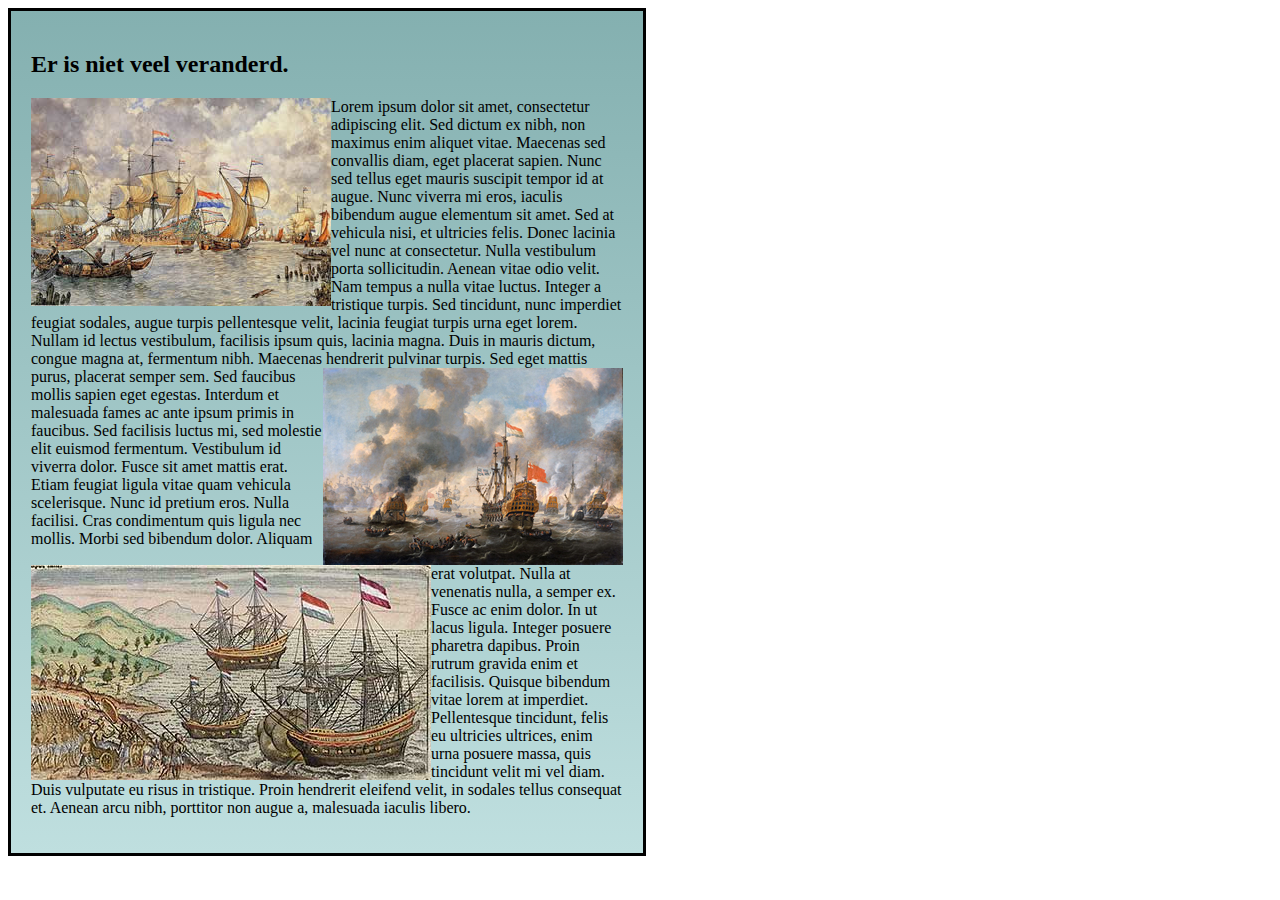
<file: Krantenartikel/index.html>
<!DOCTYPE html>
<html lang="en">
<head>
    <meta charset="UTF-8">
    <meta name="viewport" content="width=device-width, initial-scale=1.0">
    <title>Krantenartikel</title>
    <link rel="stylesheet" href="css/style.css">
</head>
<body>
    <div class="container">
        
        <div class="imgcontainer">
            <h2>Er is niet veel veranderd.</h2>
            <img class="float-left" src="images/vloot1.jpg" alt="vloot1">
            <div class="padding">
            </div>
                <p> Lorem ipsum dolor sit amet, consectetur adipiscing elit. Sed dictum ex nibh, non maximus enim aliquet vitae. Maecenas sed convallis diam, eget placerat sapien. Nunc sed tellus eget mauris suscipit tempor id at augue. Nunc viverra mi eros, iaculis bibendum augue elementum sit amet. Sed at vehicula nisi, et ultricies felis. Donec lacinia vel nunc at consectetur. Nulla vestibulum porta sollicitudin. Aenean vitae odio velit. Nam tempus a nulla vitae luctus. Integer a tristique turpis. Sed tincidunt, nunc imperdiet feugiat sodales, augue turpis pellentesque velit, lacinia feugiat turpis urna eget lorem. Nullam id lectus vestibulum, facilisis ipsum quis, lacinia magna. Duis in mauris dictum, congue magna at, fermentum nibh. Maecenas hendrerit pulvinar turpis. Sed eget mattis purus, placerat semper sem.
                <img class="float-right" src="images/vloot2.jpg" alt="vloot2">
                Sed faucibus mollis sapien eget egestas. Interdum et malesuada fames ac ante ipsum primis in faucibus. Sed facilisis luctus mi, sed molestie elit euismod fermentum. Vestibulum id viverra dolor. Fusce sit amet mattis erat. Etiam feugiat ligula vitae quam vehicula scelerisque. Nunc id pretium eros. Nulla facilisi. Cras condimentum quis ligula nec mollis.
                <img class="float-left" src="images/vloot3.jpg" alt="vloot3">
                Morbi sed bibendum dolor. Aliquam erat volutpat. Nulla at venenatis nulla, a semper ex. Fusce ac enim dolor. In ut lacus ligula. Integer posuere pharetra dapibus. Proin rutrum gravida enim et facilisis. Quisque bibendum vitae lorem at imperdiet. Pellentesque tincidunt, felis eu ultricies ultrices, enim urna posuere massa, quis tincidunt velit mi vel diam. Duis vulputate eu risus in tristique. Proin hendrerit eleifend velit, in sodales tellus consequat et. Aenean arcu nibh, porttitor non augue a, malesuada iaculis libero. </p>
        </div>
    </div>
</body>
</html>
</file>
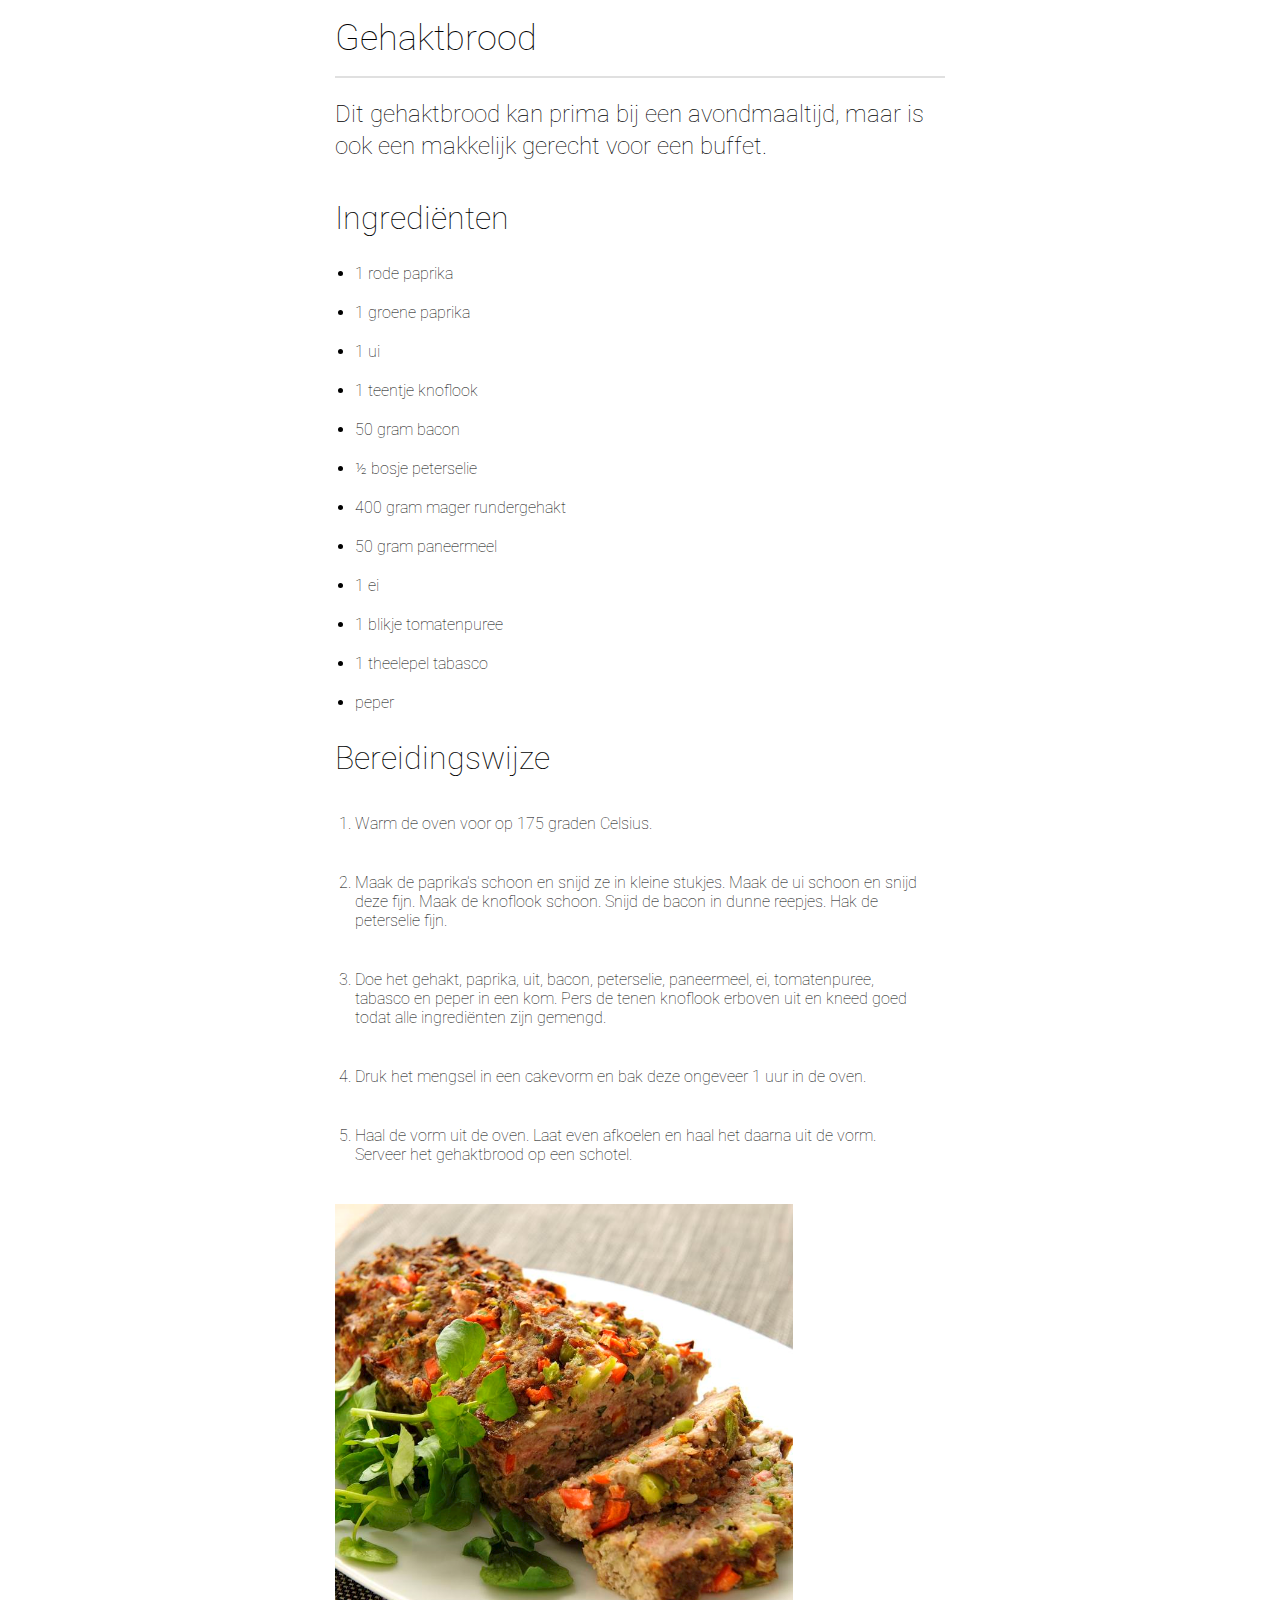
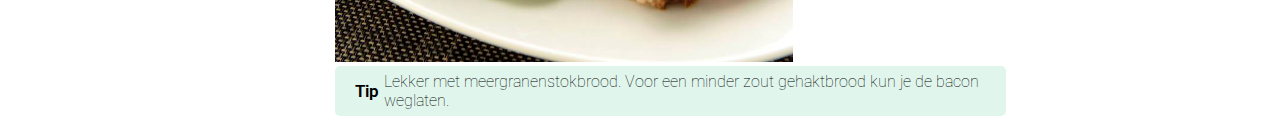
<file: Recepten/index.html>
<!DOCTYPE html>
<html lang="en">
<head>
    <meta charset="UTF-8">
    <meta name="viewport" content="width=device-width, initial-scale=1.0">
    <title>Receptenpagina</title>
    <link rel="stylesheet" href="styles/style.css">
</head>
<body>
<div class="thincontainer">
    <h1>Gehaktbrood</h1>
    <div class="seperator"></div>
    <p class="intro">Dit gehaktbrood kan prima bij een avondmaaltijd, maar is ook een makkelijk gerecht voor een buffet.</p>
    <div class="space"></div>
    <h2>Ingrediënten</h2>
    <div class="container">
        <ul>
            <li>1 rode paprika</li>
            <li>1 groene paprika</li>
            <li>1 ui</li>
            <li>1 teentje knoflook</li>
            <li>50 gram bacon</li>
            <li>½ bosje peterselie</li>
            <li>400 gram mager rundergehakt</li>
            <li>50 gram paneermeel</li>
            <li>1 ei</li>
            <li>1 blikje tomatenpuree</li>
            <li>1 theelepel tabasco</li>
            <li>peper</li>
        </ul>
    </div>
    <h2>Bereidingswijze</h2>
    <div class="container">
        <ol>
            <li>Warm de oven voor op 175 graden Celsius.</li>
            <li>Maak de paprika's schoon en snijd ze in kleine stukjes. Maak de ui schoon en snijd deze fijn. Maak de knoflook schoon. Snijd de bacon in dunne reepjes. Hak de peterselie fijn.</li>
            <li>Doe het gehakt, paprika, uit, bacon, peterselie, paneermeel, ei, tomatenpuree, tabasco en peper in een kom. Pers de tenen knoflook erboven uit en kneed goed todat alle ingrediënten zijn gemengd.</li>
            <li>Druk het mengsel in een cakevorm en bak deze ongeveer 1 uur in de oven.</li>
            <li>Haal de vorm uit de oven. Laat even afkoelen en haal het daarna uit de vorm. Serveer het gehaktbrood op een schotel.</li>
        </ol>
    </div>

    <img src="Photos/gehaktbrood.jpg" alt="gehaktbroodfoto">
    <div class="greenrec">
        <h5 id="tip">Tip</h5><p>Lekker met meergranenstokbrood. Voor een minder zout gehaktbrood kun je de bacon weglaten.</p>
    </div>
</div>
</body>
</html>
</file>
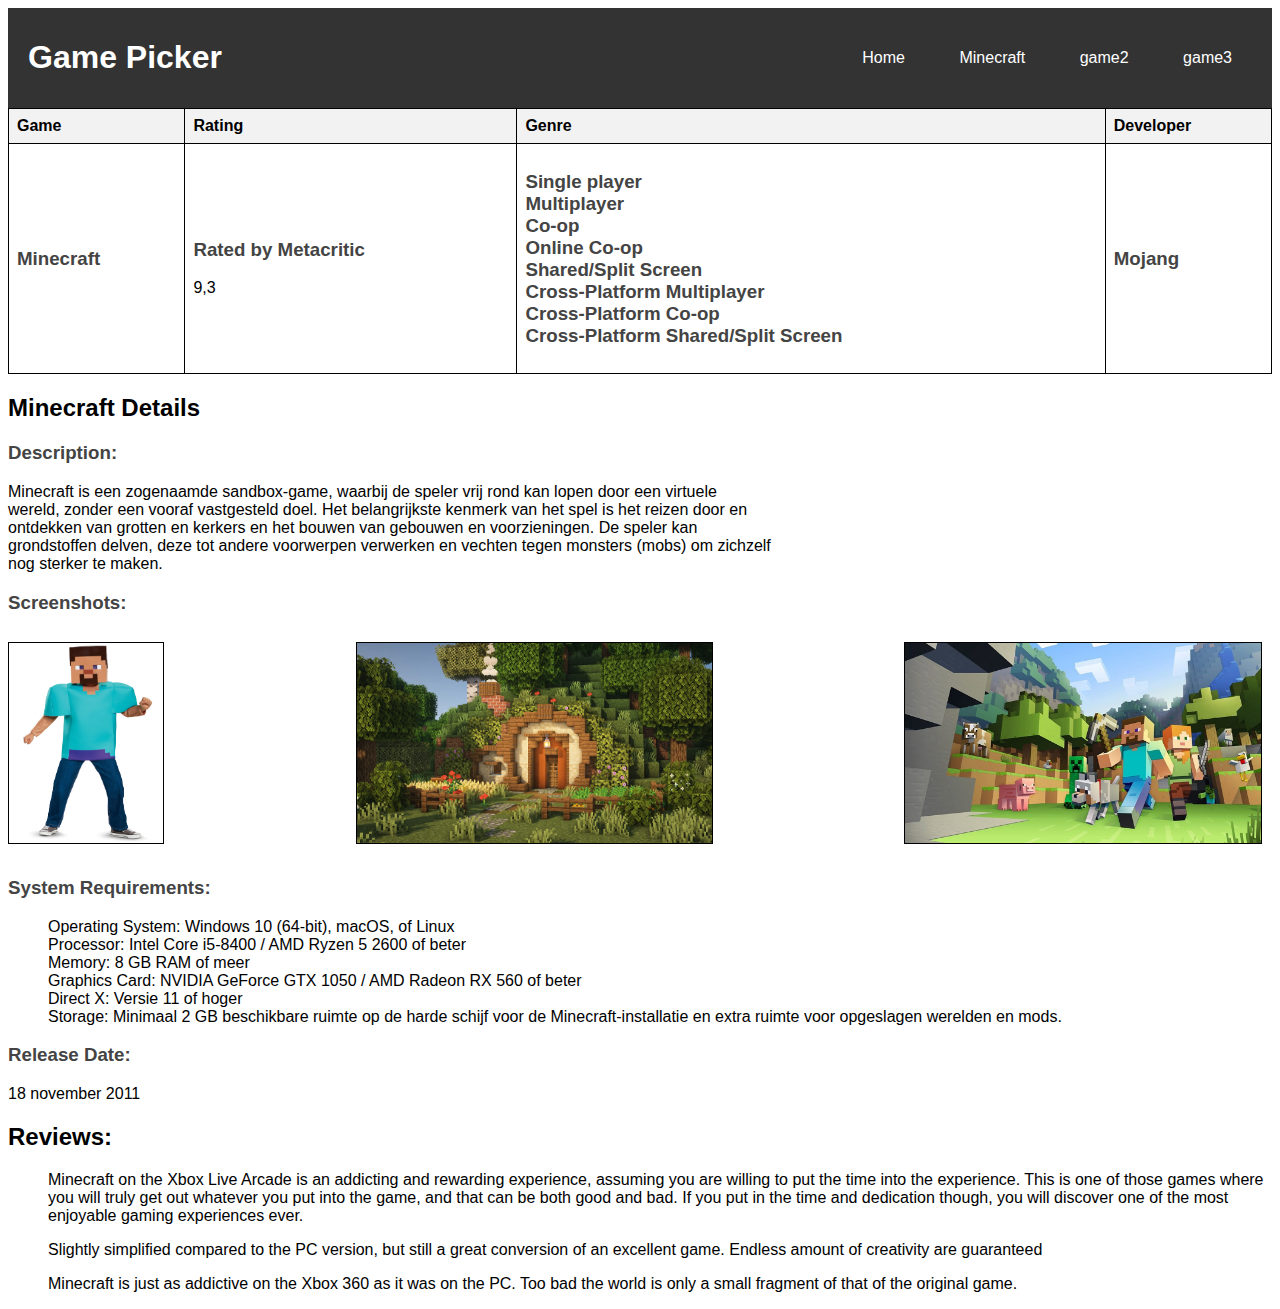
<file: Gamecatalogus/game1.html>
<!DOCTYPE html>
<html>
<head>
    <link rel="stylesheet" href="styles.css">
</head>
<body>
    <header>
        <div class="container">
            <h1>Game Picker</h1>
            <nav>
                <a href="index.html">Home</a>
                <a href="game1.html">Minecraft</a>
                <a href="game2.html">game2</a>
                <a href="game3.html">game3</a>
            </nav>
        </div>
    </header>
    
    <table>
        <tr>
            <th>Game</th>
            <th>Rating</th>
            <th>Genre</th>
            <th>Developer</th>
        </tr>
        <tr>
            <td>
                <h3>Minecraft</h3>
                 
            </td>
            <td>
                <h3>Rated by Metacritic</h3>
                9,3
            </td>
            <td>
                <h3>
                    Single player<br> Multiplayer<br> Co-op <br> Online Co-op <br> Shared/Split Screen <br> Cross-Platform Multiplayer <br> Cross-Platform Co-op <br> Cross-Platform Shared/Split Screen
                </h3>
            </td>
            <td>
               <h3>
                     Mojang
               </h3>
               
        </tr>
    </table>
    <h2>Minecraft Details</h2>
    <h3>Description:</h3>
<div class="description">
    <p>Minecraft is een zogenaamde sandbox-game, waarbij de speler vrij rond kan lopen door een virtuele wereld, zonder een vooraf vastgesteld doel. Het belangrijkste kenmerk van het spel is het reizen door en ontdekken van grotten en kerkers en het bouwen van gebouwen en voorzieningen. De speler kan grondstoffen delven, deze tot andere voorwerpen verwerken en vechten tegen monsters (mobs) om zichzelf nog sterker te maken. </p>
</div>
<h3>Screenshots:</h3>
<ul class="screenshot-list">
    <li>
        
            <img src="images/klassiek-minecraft-steve-kostuum-voor-kinderen.webp" class="screenshot" />
       
    </li>
    <li>
       
            <img src="images/minecraft-mooi-huisje.jpg" class="screenshot" />
        
    </li>
    <li>
        
            <img src="images/QdBG9qzF8xFUojHC4BFT2V-1200-80.jpg" class="screenshot" />
        
    </li>
</ul>

    <h3>System Requirements:</h3>
    <ul>
        <li>Operating System: Windows 10 (64-bit), macOS, of Linux</li>
        <li>Processor: Intel Core i5-8400 / AMD Ryzen 5 2600 of beter</li>
        <li>Memory: 8 GB RAM of meer</li>
        <li>Graphics Card: NVIDIA GeForce GTX 1050 / AMD Radeon RX 560 of beter</li>
        <li>Direct X: Versie 11 of hoger</li>
        <li>Storage: Minimaal 2 GB beschikbare ruimte op de harde schijf voor de Minecraft-installatie en extra ruimte voor opgeslagen werelden en mods.</li>

    </ul>
    <h3>Release Date:</h3>
    <p>18 november 2011</p>
    <h2>Reviews:</h2>
    <ul>
        <li>
            <p>
                Minecraft on the Xbox Live Arcade is an addicting and rewarding experience, assuming you are willing to put the time into the experience. This is one of those games where you will truly get out whatever you put into the game, and that can be both good and bad. If you put in the time and dedication though, you will discover one of the most enjoyable gaming experiences ever.
            </p>
        </li>
        <li>
            <p>
                Slightly simplified compared to the PC version, but still a great conversion of an excellent game. Endless amount of creativity are guaranteed
            </p>
        </li>
        <li>
            <p>
                Minecraft is just as addictive on the Xbox 360 as it was on the PC. Too bad the world is only a small fragment of that of the original game.
            </p>
        </li>
    </ul>
</body>
</html>
</file>
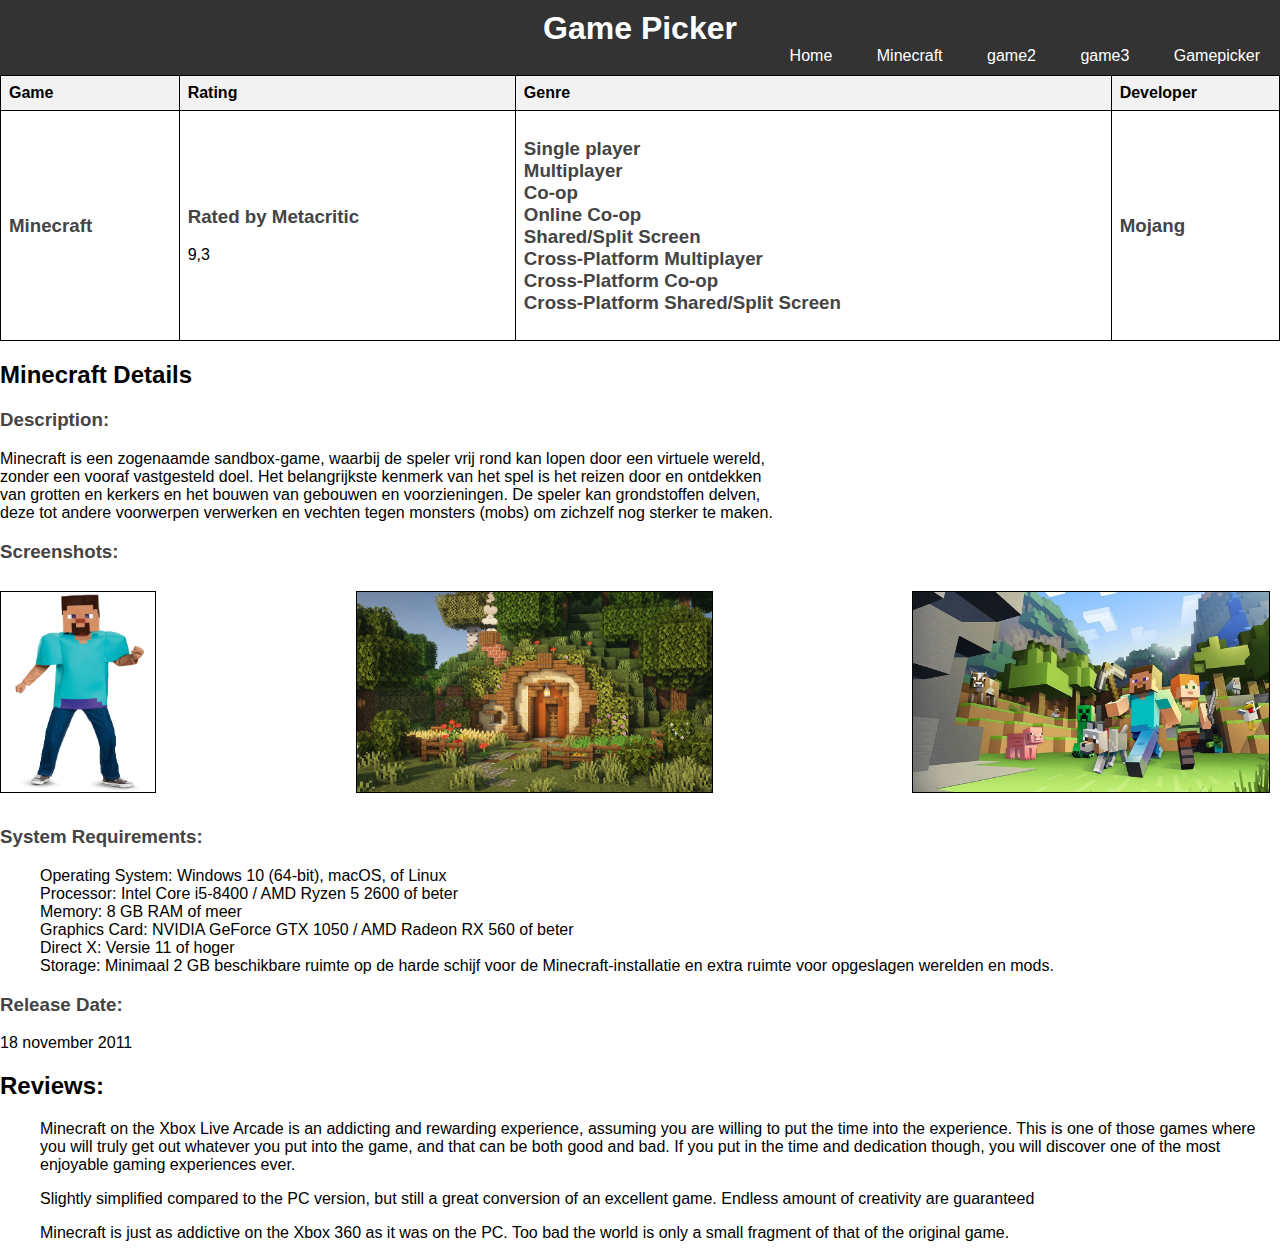
<file: HTML/Gamecatalogus/game1.html>
<!DOCTYPE html>
<html>
<head>
    <link rel="stylesheet" href="styles.css">
</head>
<body>
    <header>
        <div class="container">
            <h1>Game Picker</h1>
            <nav>
                <a href="index.html">Home</a>
                <a href="game1.html">Minecraft</a>
                <a href="game2.html">game2</a>
                <a href="game3.html">game3</a>
                <a href="gamepicker.html">Gamepicker</a>
            </nav>
        </div>
    </header>
    
    <table>
        <tr>
            <th>Game</th>
            <th>Rating</th>
            <th>Genre</th>
            <th>Developer</th>
        </tr>
        <tr>
            <td>
                <h3>Minecraft</h3>
                 
            </td>
            <td>
                <h3>Rated by Metacritic</h3>
                9,3
            </td>
            <td>
                <h3>
                    Single player<br> Multiplayer<br> Co-op <br> Online Co-op <br> Shared/Split Screen <br> Cross-Platform Multiplayer <br> Cross-Platform Co-op <br> Cross-Platform Shared/Split Screen
                </h3>
            </td>
            <td>
               <h3>
                     Mojang
               </h3>
               
        </tr>
    </table>
    <h2>Minecraft Details</h2>
    <h3>Description:</h3>
<div class="description">
    <p>Minecraft is een zogenaamde sandbox-game, waarbij de speler vrij rond kan lopen door een virtuele wereld, zonder een vooraf vastgesteld doel. Het belangrijkste kenmerk van het spel is het reizen door en ontdekken van grotten en kerkers en het bouwen van gebouwen en voorzieningen. De speler kan grondstoffen delven, deze tot andere voorwerpen verwerken en vechten tegen monsters (mobs) om zichzelf nog sterker te maken. </p>
</div>
<h3>Screenshots:</h3>
<ul class="screenshot-list">
    <li>
        
            <img src="images/klassiek-minecraft-steve-kostuum-voor-kinderen.webp" class="screenshot" />
       
    </li>
    <li>
       
            <img src="images/minecraft-mooi-huisje.jpg" class="screenshot" />
        
    </li>
    <li>
        
            <img src="images/QdBG9qzF8xFUojHC4BFT2V-1200-80.jpg" class="screenshot" />
        
    </li>
</ul>

    <h3>System Requirements:</h3>
    <ul>
        <li>Operating System: Windows 10 (64-bit), macOS, of Linux</li>
        <li>Processor: Intel Core i5-8400 / AMD Ryzen 5 2600 of beter</li>
        <li>Memory: 8 GB RAM of meer</li>
        <li>Graphics Card: NVIDIA GeForce GTX 1050 / AMD Radeon RX 560 of beter</li>
        <li>Direct X: Versie 11 of hoger</li>
        <li>Storage: Minimaal 2 GB beschikbare ruimte op de harde schijf voor de Minecraft-installatie en extra ruimte voor opgeslagen werelden en mods.</li>

    </ul>
    <h3>Release Date:</h3>
    <p>18 november 2011</p>
    <h2>Reviews:</h2>
    <ul>
        <li>
            <p>
                Minecraft on the Xbox Live Arcade is an addicting and rewarding experience, assuming you are willing to put the time into the experience. This is one of those games where you will truly get out whatever you put into the game, and that can be both good and bad. If you put in the time and dedication though, you will discover one of the most enjoyable gaming experiences ever.
            </p>
        </li>
        <li>
            <p>
                Slightly simplified compared to the PC version, but still a great conversion of an excellent game. Endless amount of creativity are guaranteed
            </p>
        </li>
        <li>
            <p>
                Minecraft is just as addictive on the Xbox 360 as it was on the PC. Too bad the world is only a small fragment of that of the original game.
            </p>
        </li>
    </ul>
</body>
</html>
</file>
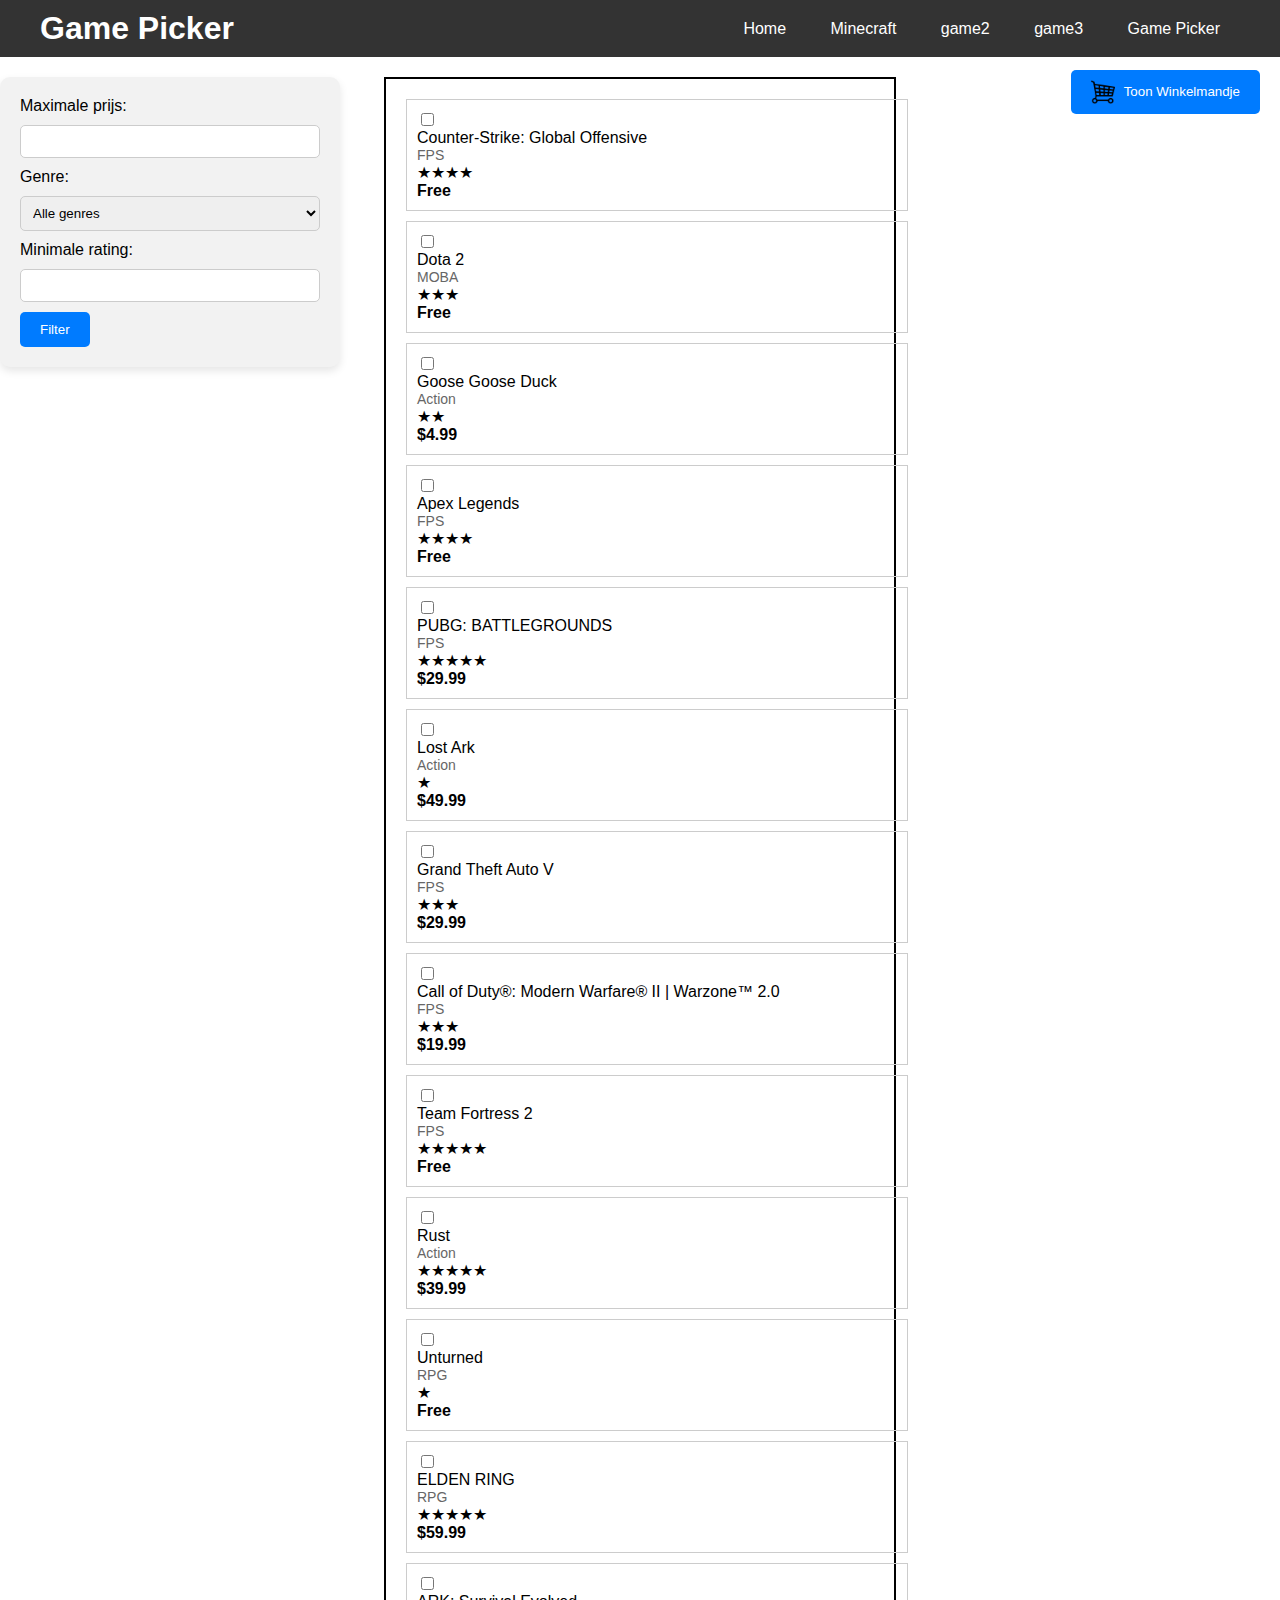
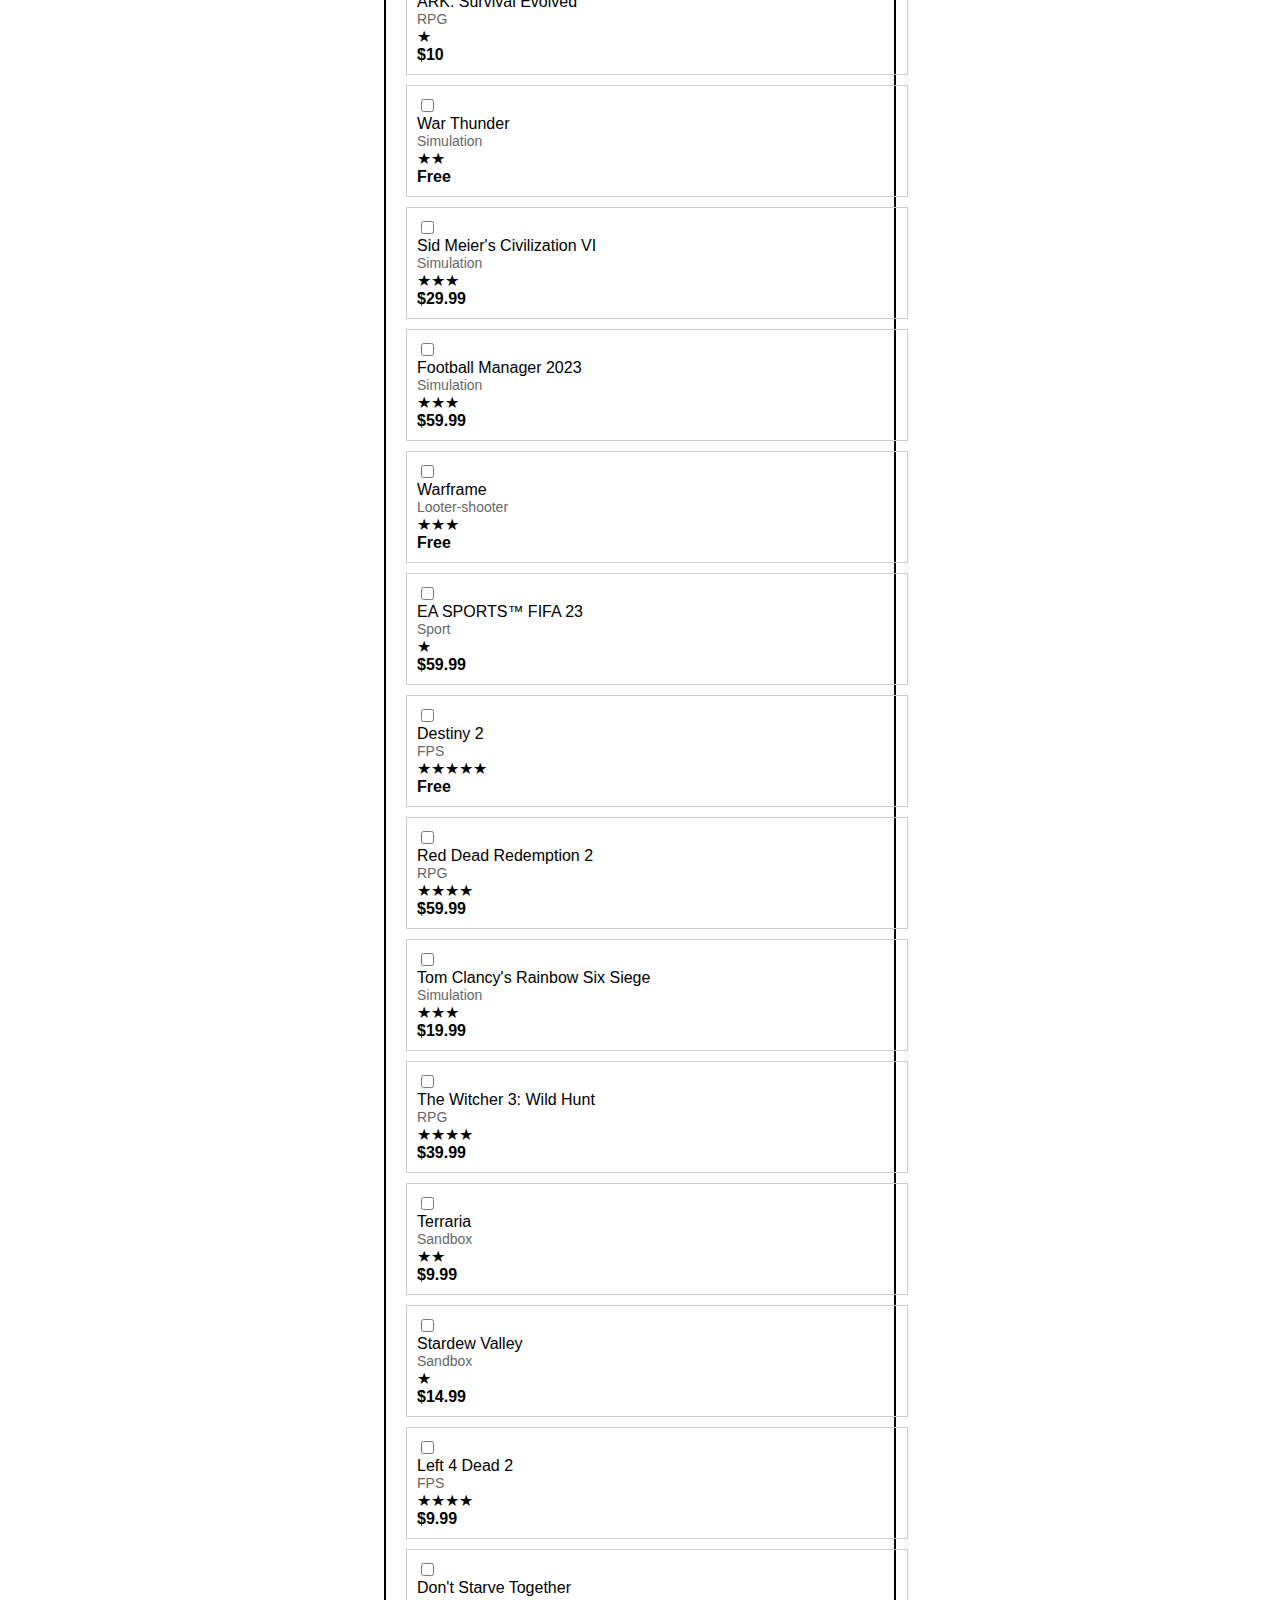
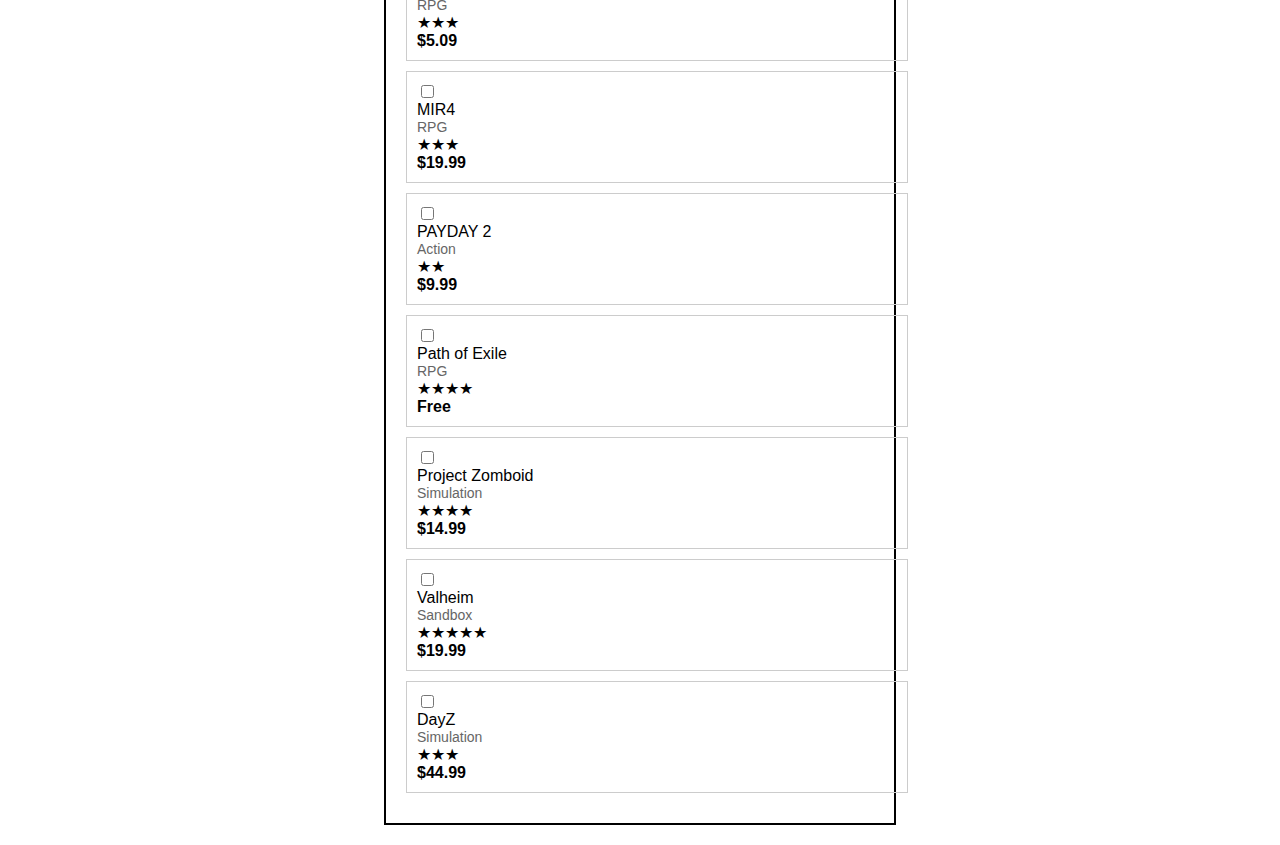
<file: HTML/Gamecatalogus/gamepicker.html>
<!DOCTYPE html>
<html lang="en">
<head>
    <meta charset="UTF-8">
    <meta name="viewport" content="width=device-width, initial-scale=1.0">
    <title>Game Picker</title>
    <link rel="stylesheet" href="gamepicker.css">
    
</head>
<body>
    
    <header>
        <div class="container1">
            <h1>Game Picker</h1>
            <nav>
                <a href="index.html">Home</a>
                <a href="game1.html">Minecraft</a>
                <a href="game2.html">game2</a>
                <a href="game3.html">game3</a>
                <a href="gamepicker.html">Game Picker</a>
            </nav>
        </div>
    </header>
    <div class="filter">
        <label for="maxPrice">Maximale prijs:</label>
        <input type="number" id="maxPrice" min="0" step="0.01">
        <br>
        <label for="genreFilter">Genre:</label>
        <select id="genreFilter">
            <option value="all">Alle genres</option>
            <option value="FPS">FPS</option>
            <option value="MOBA">MOBA</option>
            <option value="Action">Actie</option>
            <option value="RPG">RPG</option>
            <option value="Simulation">Simulatie</option>
            <option value="Sport">Sport</option>
            <option value="Sandbox">Sandbox</option>
            <option value="Looter-shooter">Looter-shooter</option>
        </select>
        <br>
        <label for="minRating">Minimale rating:</label>
        <input type="number" id="minRating" min="1" max="5" step="1">
        <br>
        <button onclick="filterGames()">Filter</button>
    </div>
    <button class="shopping-cart-btn" onclick="showShoppingCart()">
        <img src="images/winkelmandje.png" alt="Shopping Cart Icon"> Toon Winkelmandje
    </button>
    
    <div class="center" id="container"></div>
    <div id="shoppingCart" style="display:none;">
        <h2>Winkelmandje</h2>
        <ul id="cartItems"></ul>
        <div>
            <strong>Totaal:</strong> <span id="totalPrice">$0.00</span>
        </div>
        <button onclick="hideShoppingCart()">Terug</button>
        

    </div>
    <script>
        // JavaScript-code
        var games = [
    {
        "title": "Counter-Strike: Global Offensive",
        "price": 0.00,
        "genre": "FPS",
        "rating": 4
    },
    {
        "title": "Dota 2",
        "price": 0.00,
        "genre": "MOBA",
        "rating": 3
    },
    {
        "title": "Goose Goose Duck",
        "price": 4.99,
        "genre": "Action",
        "rating": 2
    },
    {
        "title": "Apex Legends",
        "price": 0.00,
        "genre": "FPS",
        "rating": 4
    },
    {
        "title": "PUBG: BATTLEGROUNDS",
        "price": 29.99,
        "genre": "FPS",
        "rating": 5
    },
    {
        "title": "Lost Ark",
        "price": 49.99,
        "genre": "Action",
        "rating": 1
    },
    {
        "title": "Grand Theft Auto V",
        "price": 29.99,
        "genre": "FPS",
        "rating": 3
    },
    {
        "title": "Call of Duty®: Modern Warfare® II | Warzone™ 2.0",
        "price": 19.99,
        "genre": "FPS",
        "rating": 3
    },
    {
        "title": "Team Fortress 2",
        "price": 0.00,
        "genre": "FPS",
        "rating": 5
    },
    {
        "title": "Rust",
        "price": 39.99,
        "genre": "Action",
        "rating": 5
    },
    {
        "title": "Unturned",
        "price": 0.00,
        "genre": "RPG",
        "rating": 1
    },
    {
        "title": "ELDEN RING",
        "price": 59.99,
        "genre": "RPG",
        "rating": 5
    },
    {
        "title": "ARK: Survival Evolved",
        "price": 10.00,
        "genre": "RPG",
        "rating": 1
    },
    {
        "title": "War Thunder",
        "price": 0.00,
        "genre": "Simulation",
        "rating": 2
    },
    {
        "title": "Sid Meier's Civilization VI",
        "price": 29.99,
        "genre": "Simulation",
        "rating": 3
    },
    {
        "title": "Football Manager 2023",
        "price": 59.99,
        "genre": "Simulation",
        "rating": 3
    },
    {
        "title": "Warframe",
        "price": 0.00,
        "genre": "Looter-shooter",
        "rating": 3
    },
    {
        "title": "EA SPORTS™ FIFA 23",
        "price": 59.99,
        "genre": "Sport",
        "rating": 1
    },
    {
        "title": "Destiny 2",
        "price": 0.00,
        "genre": "FPS",
        "rating": 5
    },
    {
        "title": "Red Dead Redemption 2",
        "price": 59.99,
        "genre": "RPG",
        "rating": 4
    },
    {
        "title": "Tom Clancy's Rainbow Six Siege",
        "price": 19.99,
        "genre": "Simulation",
        "rating": 3
    },
    {
        "title": "The Witcher 3: Wild Hunt",
        "price": 39.99,
        "genre": "RPG",
        "rating": 4
    },
    {
        "title": "Terraria",
        "price": 9.99,
        "genre": "Sandbox",
        "rating": 2
    },
    {
        "title": "Stardew Valley",
        "price": 14.99,
        "genre": "Sandbox",
        "rating": 1
    },
    {
        "title": "Left 4 Dead 2",
        "price": 9.99,
        "genre": "FPS",
        "rating": 4
    },
    {
        "title": "Don't Starve Together",
        "price": 5.09,
        "genre": "RPG",
        "rating": 3
    },
    {
        "title": "MIR4",
        "price": 19.99,
        "genre": "RPG",
        "rating": 3
    },
    {
        "title": "PAYDAY 2",
        "price": 9.99,
        "genre": "Action",
        "rating": 2
    },
    {
        "title": "Path of Exile",
        "price": 0.00,
        "genre": "RPG",
        "rating": 4
    },
    {
        "title": "Project Zomboid",
        "price": 14.99,
        "genre": "Simulation",
        "rating": 4
    },
    {
        "title": "Valheim",
        "price": 19.99,
        "genre": "Sandbox",
        "rating": 5
    },
    {
        "title": "DayZ",
        "price": 44.99,
        "genre": "Simulation",
        "rating": 3
    }
            
        ];

        var selectedGames = [];
var selectedGamesWithPrice = [];

var container = document.getElementById("container");
var cartItems = document.getElementById("cartItems");

function renderGames(gamesArray) {
    container.innerHTML = ""; 

    for (var i = 0; i < gamesArray.length; i++) {
        var gameContainer = document.createElement("div");
        gameContainer.className = "game-box";

        var checkboxLabel = document.createElement("label");
        checkboxLabel.className = "checkbox-label";

        var checkbox = document.createElement("input");
        checkbox.setAttribute("type", "checkbox");
        checkbox.value = gamesArray[i]["title"];
        checkbox.className = "checkbox " + gamesArray[i]["genre"];

        var title = document.createElement("span");
        title.textContent = gamesArray[i]["title"];
        title.className = "game-title";

        var genre = document.createElement("span");
        genre.textContent = gamesArray[i]["genre"];
        genre.className = "genre";

        var rating = document.createElement("span");
        rating.className = "rating";
        var ratingStars = '';
        for (var j = 0; j < gamesArray[i]["rating"]; j++) {
            ratingStars += '★';
        }
        rating.textContent = ratingStars;

        var price = document.createElement("span");
        price.textContent = "$" + gamesArray[i]["price"];
        if (gamesArray[i]["price"] == 0) {
            price.textContent = "Free";
        }
        price.className = "price";

        checkbox.addEventListener("change", function(event) {
            var gameTitle = event.target.value;
            if (event.target.checked) {
                addToCart(gameTitle);
            } else {
                removeFromCart(gameTitle);
            }
        });

        checkboxLabel.appendChild(checkbox);
        checkboxLabel.appendChild(title); 
        checkboxLabel.appendChild(genre); 
        checkboxLabel.appendChild(rating);
        checkboxLabel.appendChild(price); 
        gameContainer.appendChild(checkboxLabel);
        container.appendChild(gameContainer);
    }
}

function filterGames() {
    var maxPrice = parseFloat(document.getElementById("maxPrice").value);
    var selectedGenre = document.getElementById("genreFilter").value;
    var minRating = parseInt(document.getElementById("minRating").value);

    var filteredGames = games.filter(function(game) {
        if (!isNaN(maxPrice) && game.price > maxPrice) {
            return false;
        }
        if (selectedGenre !== 'all' && game.genre !== selectedGenre) {
            return false;
        }
        if (!isNaN(minRating) && game.rating < minRating) {
            return false;
        }
        return true;
    });

    renderGames(filteredGames);
}

function addToCart(gameTitle) {
    var selectedGame = games.find(function(game) {
        return game.title === gameTitle;
    });

    if (!selectedGames.includes(gameTitle) && selectedGame) {
        selectedGames.push(gameTitle);
        selectedGamesWithPrice.push(selectedGame);
        renderCart();
    }
}

function removeFromCart(gameTitle) {
    var index = selectedGames.indexOf(gameTitle);
    if (index !== -1) {
        selectedGames.splice(index, 1);
        selectedGamesWithPrice.splice(index, 1);
        renderCart();
    }
}

function renderCart() {
    cartItems.innerHTML = "";
    var totalPrice = 0;

    selectedGamesWithPrice.forEach(function(game) {
        var listItem = document.createElement("li");
        listItem.textContent = game.title + " - $" + game.price;
        cartItems.appendChild(listItem);
        totalPrice += game.price;
    });

    document.getElementById("totalPrice").textContent = "$" + totalPrice.toFixed(2);
}

function showShoppingCart() {
    document.getElementById("shoppingCart").style.display = "block";
    document.getElementById("container").style.display = "none";
    document.getElementsByClassName("filter")[0].style.display = "none";
    document.getElementsByTagName("button")[0].style.display = "none";
}

function hideShoppingCart() {
    document.getElementById("shoppingCart").style.display = "none";
    document.getElementById("container").style.display = "block";
    document.getElementsByClassName("filter")[0].style.display = "block";
    document.getElementsByTagName("button")[0].style.display = "block";
}

// Laat de games eerst renderen
renderGames(games);

    </script>
</body>
</html>
</file>
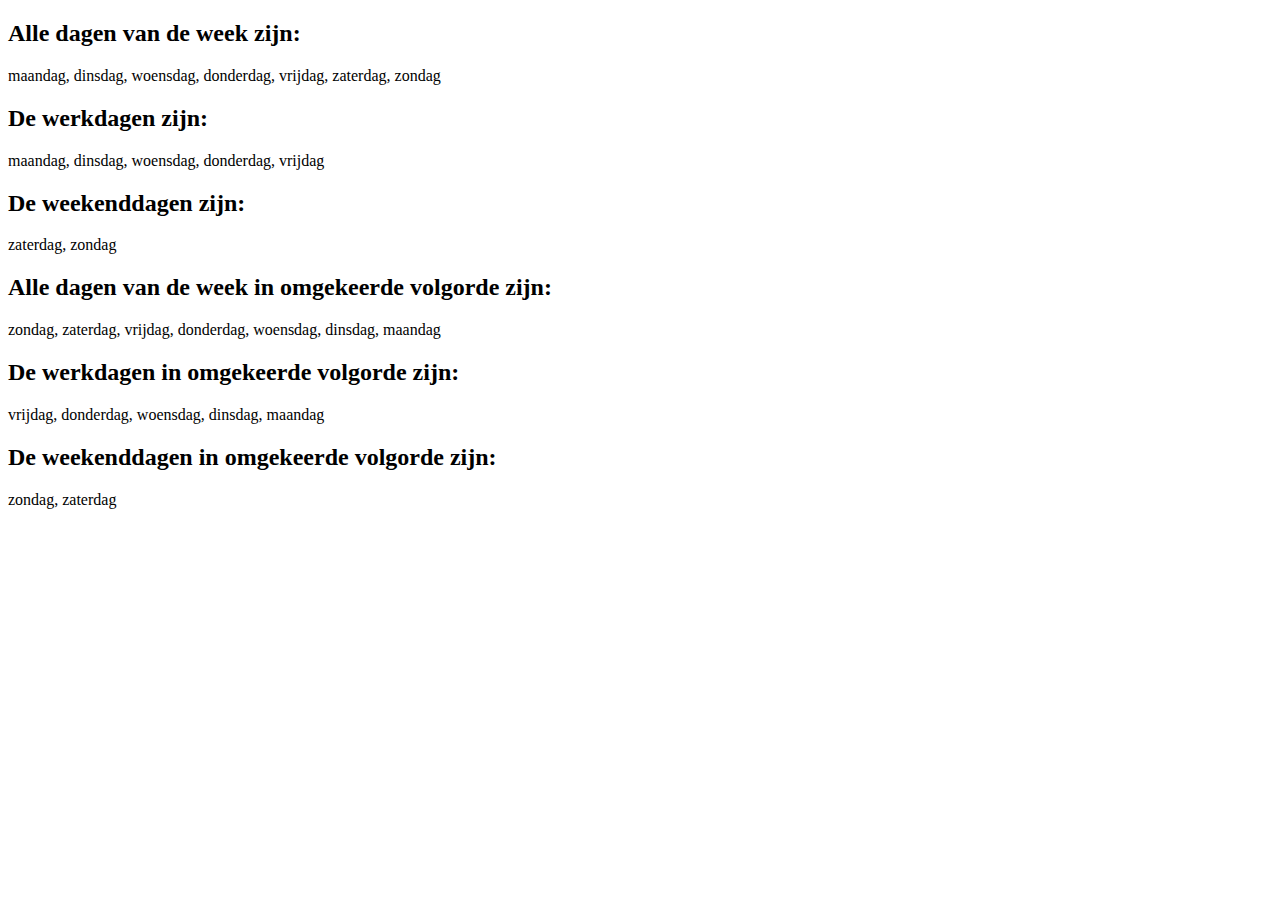
<file: Javascript/Papigelato/papigelato 1/papigelato1.html>
<!DOCTYPE html>
<html lang="en">
<head>
<meta charset="UTF-8">
<meta name="viewport" content="width=device-width, initial-scale=1.0">
<title>Dagen van de week</title>

</head>
<body>

<h2>Alle dagen van de week zijn:</h2>
<p id="alleDagen"></p>

<h2>De werkdagen zijn:</h2>
<p id="werkdagen"></p>

<h2>De weekenddagen zijn:</h2>
<p id="weekenddagen"></p>

<h2>Alle dagen van de week in omgekeerde volgorde zijn:</h2>
<p id="omgekeerdeAlleDagen"></p>

<h2>De werkdagen in omgekeerde volgorde zijn:</h2>
<p id="omgekeerdeWerkdagen"></p>

<h2>De weekenddagen in omgekeerde volgorde zijn:</h2>
<p id="omgekeerdeWeekenddagen"></p>


<script src="papigelato1.js"></script>
</body>
</html>
</file>
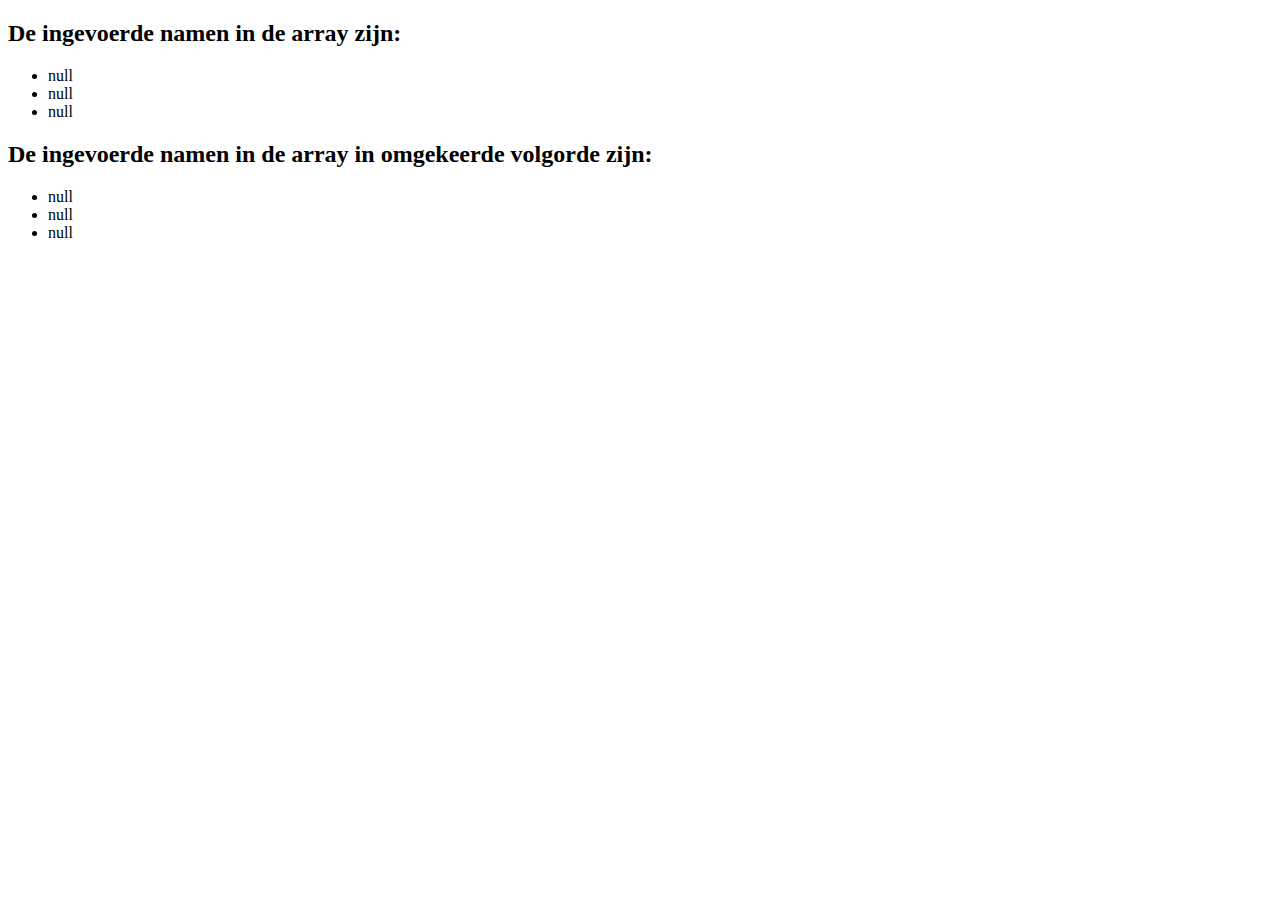
<file: Javascript/Papigelato/papigelato 2/papigelato2.html>
<!DOCTYPE html>
<html lang="en">
<head>
    <meta charset="UTF-8">
    <meta name="viewport" content="width=device-width, initial-scale=1.0">
    <title>Input Names</title>
</head>
<body>
<script src="papigelato.js"></script>
</body>
</html>
</file>
<file: Krantenartikel/css/style.css>
.container {
    display: flex;
    flex-direction: column;
    align-items: center;
    justify-content: center;
    background: linear-gradient(0deg, #BFDFDF, #84B0B0);
    border: #000 3px solid;
    height: 75%;
    width: 50%;
}

.imgcontainer {
    padding: 20px;
}
.float-left
{
    float: left;
}
.float-right
{
    float: right;
}
</file>
<file: Recepten/styles/style.css>
/* import roboto */
@import url('https://fonts.googleapis.com/css2?family=Roboto:wght@400;500;700&display=swap');

* {
    font-family: 'Roboto', sans-serif;
    margin: 0;
    padding: 0;
    box-sizing: border-box;
    font-weight: 100;
}

body {
    padding: 20px;
}

.thincontainer {
    width: 650px;
    margin: 0 auto;
    padding: 0 20px;
}

.intro {
    font-size: 24px;
    line-height: 32px;
}

.space {
    margin-top: 40px;
    margin-bottom: 40px;
}

.container {
    padding: 20px;
}

.container ol, .container ul {
    padding: 0;
    margin: 0;
}

.container ul li {
    padding: 10px 0;
}

.container ol li {
    padding: 20px 0;
}

img {
    width: 75%;
}

.greenrec {
    display: flex;
    width: 110%;
    background: #E0F6ED;
    height: 50px;
    border-radius: 5px;
    padding: 20px;
    align-items: center;
}

#tip {
    margin-right: 5px;
    font-weight: 600;
    font-size: 17px;
}

.greenrec p {
    margin: 0;
}

.seperator {
    width: 100%;
    height: 2px;
    background-color: #e0e0e0;
    margin: 20px 0;
}

h1 {
    font-size: 36px;
    line-height: 36px;
}

h2 {
    font-size: 32px;
    line-height: 32px;
}
</file>
<file: Gamecatalogus/styles.css>
table { border-collapse: collapse; width: 100%; }
th, td { border: 1px solid black; padding: 8px; text-align: left; }
th { background-color: #f2f2f2; }
h3 { color: #444; }
a { text-decoration: none; color: #0066cc; }
a:hover { color: #003399; }
.screenshot { width: 100%; height: auto; margin: 10px 0; }
.developer { border: 1px solid black; }
.description p { padding-right: 500px; }
.screenshot-list {
    list-style: none;
    padding: 0;
    margin: 0; /* Remove default margin */
    display: flex; /* Use flexbox to display images horizontally */
    justify-content: space-between; /* Distribute items horizontally */
}

.screenshot-list li {
    margin-right: 10px; /* Adjust margin between images */
}

.screenshot-list img {
    width: auto; /* Adjust width to maintain aspect ratio */
    height: 200px; /* Fixed height for all images */
    border: solid black 1px;
    /* You can also add margin or padding to the images if needed */
}

ul{
    list-style-type: none !important;
}
header h1, header a {
    display: inline;

}

*
{
    font-family: sans-serif;
}
/* styles.css */

/* styles.css */

/* Header styling */
header {
    background-color: #333;
    color: #fff;
    padding: 10px 0;
}

.container {
    display: flex;
    justify-content: space-between;
    align-items: center;
    padding: 0 20px;
}

/* Header links */
nav a {
    color: #fff;
    text-decoration: none;
    padding: 10px 20px;
    margin-left: 10px;
    border-radius: 5px;
    transition: background-color 0.3s ease;
}

nav a:hover {
    background-color: #555;
}
</file>
<file: HTML/Gamecatalogus/styles.css>
body{
    margin: 0;
    padding: 0;
    font-family: Arial, sans-serif;
    

}


table { border-collapse: collapse; width: 100%; }
th, td { border: 1px solid black; padding: 8px; text-align: left; }
th { background-color: #f2f2f2; }
h3 { color: #444; }
a { text-decoration: none; color: #0066cc; }
a:hover { color: #003399; }
.screenshot { width: 100%; height: auto; margin: 10px 0; }
.developer { border: 1px solid black; }
.description p { padding-right: 500px; }
.screenshot-list {
    list-style: none;
    padding: 0;
    margin: 0; /* Remove default margin */
    display: flex; /* Use flexbox to display images horizontally */
    justify-content: space-between; /* Distribute items horizontally */
}

.screenshot-list li {
    margin-right: 10px; /* Adjust margin between images */
}

.screenshot-list img {
    width: auto; /* Adjust width to maintain aspect ratio */
    height: 200px; /* Fixed height for all images */
    border: solid black 1px;
    /* You can also add margin or padding to the images if needed */
}

ul{
    list-style-type: none !important;
}
header h1, header a {
    display: inline;

}

*
{
    font-family: sans-serif;
}
/* styles.css */

/* styles.css */

/* Header styling */
header {
    background-color: #333;
    color: #fff;
    padding: 10px 0;
    text-align: center; /* Center align text */
}

    .container1 {
        display: flex;
        justify-content: space-between;
        align-items: center;
        padding: 0 20px;
        margin: 0 auto; /* Center align container */
        max-width: 1200px; /* Limit container width */
        
    }

    /* Header links */
    nav a {
        color: #fff;
        text-decoration: none;
        padding: 10px 20px;
        border-radius: 5px;
        transition: background-color 0.3s ease;
    }

    nav a:hover {
        background-color: #555;
    }

    h1 {
        margin: 0; /* Remove default margin */
    }

    nav {
        flex-grow: 1; /* Laat de navigatie flexibel groeien om de resterende ruimte in te nemen */
        text-align: right; /* Plaats de navigatie-items aan de rechterkant */
    }
</file>
<file: HTML/Gamecatalogus/gamepicker.css>
body{
    margin: 0;
    padding: 0;
    
    

}

header h1,
header a {
    display: inline;
}

* {
    font-family: sans-serif;
}

/* Header styling */
header {
    background-color: #333;
    color: #fff;
    padding: 10px 0;
    text-align: center;
    /* Center align text */
}

.container1 {
    display: flex;
    justify-content: space-between;
    align-items: center;
    padding: 0 20px;
    margin: 0 auto;
    /* Center align container */
    max-width: 1200px;
    /* Limit container width */
}

/* Header links */
nav a {
    color: #fff;
    text-decoration: none;
    padding: 10px 20px;
    border-radius: 5px;
    transition: background-color 0.3s ease;
}

nav a:hover {
    background-color: #555;
}

h1 {
    margin: 0;
    /* Remove default margin */
}

/* Adjustments for centering the checkboxes */
.center {
    display: flex;
    flex-direction: column;
    align-items: flex-start;
    /* Align items to the left */
    margin-top: 20px;
    /* Adjust as needed */
    padding: 20px;
    margin-right: 30%;
    margin-left: 30%;
    margin-bottom: 20px;
    border: solid black 2px;
}

.checkbox-label {
    display: flex;
    flex-direction: column;
    /* Stack items vertically */
    align-items: flex-start;
    /* Align items to the left */
}

/* Adjust margin between game titles and prices */
.game-title {
    margin-right: 10px;
    /* Adjust as needed */
}

.game-box {
    border: 1px solid #ccc;
    /* Border around each game box */
    padding: 10px;
    /* Padding for better spacing */
    margin-bottom: 10px;
    /* Margin between game boxes */
    width: 100%;
    /* Adjusted width to fill the container */
    height: auto;
    /* Allow height to adjust based on content */
}

.filter {
    position: absolute;
    margin-top: 20px;
    margin-right: 20px;
    padding: 20px;
    background-color: #f2f2f2;
    border-radius: 10px;
    box-shadow: 0 4px 8px rgba(0, 0, 0, 0.1);
    
    width: 300px;

}

.filter label {
    display: block;
    /* Display labels as block for better spacing */
    margin-bottom: 10px;
    /* Add margin between filter elements */
}

.filter select,
.filter input[type="number"] {
    width: 100%;
    /* Make input fields and select box full width */
    padding: 8px;
    /* Add padding for better appearance */
    margin-bottom: 10px;
    /* Add margin between filter elements */
    border: 1px solid #ccc;
    /* Add border for clarity */
    border-radius: 5px;
    /* Add rounded corners */
    box-sizing: border-box;
    /* Ensure padding and border don't affect width */
}

.filter button {
    padding: 10px 20px;
    /* Add padding to the button */
    background-color: #007bff;
    /* Blue button color */
    color: #fff;
    /* White text color */
    border: none;
    /* Remove border */
    border-radius: 5px;
    /* Add rounded corners */
    cursor: pointer;
    /* Add pointer cursor on hover */
    transition: background-color 0.3s ease;
    /* Smooth transition */
}

.filter button:hover {
    background-color: #0056b3;
    /* Darker blue on hover */
}

.game-box {
    border: 1px solid #ccc;
    /* Border around each game box */
    padding: 10px;
    /* Padding for better spacing */
    margin-bottom: 10px;
    /* Margin between game boxes */
    width: 480px;
    /* Fixed width for each game box */
    height: auto;
    /* Allow height to adjust based on content */
}

.genre {
    font-size: 14px;
    color: #666;
}

.price {
    display: block;
    /* Make price appear on a new line */
    font-weight: bold;
    /* Make price bold for emphasis */
}

#shoppingCart {
    
    display: none;
    border: 2px solid #ccc;
    padding: 10px;
    margin-top: 50px;
    background-color: #f9f9f9;
    border-radius: 5px;
    

}

#shoppingCart h2 {
    margin-top: 0;
}

#cartItems {
    list-style: none;
    padding: 0;
}

#cartItems li {
    margin-bottom: 5px;
}

img {
    width: 24px;
    /* Aanpassen aan de gewenste grootte */
    height: 24px;
    /* Aanpassen aan de gewenste grootte */
    vertical-align: middle;
    /* Voor uitlijning */
    margin-right: 5px;
   
}
/* CSS voor de winkelwagenknop */
button.shopping-cart-btn {
    position: fixed;
    top: 70px;
    right: 20px;
    padding: 10px 20px;
    background-color: #007bff;
    color: #fff;
    border: none;
    border-radius: 5px;
    cursor: pointer;
    transition: background-color 0.3s ease;
}

button.shopping-cart-btn:hover {
    background-color: #0056b3;
}
</file>
